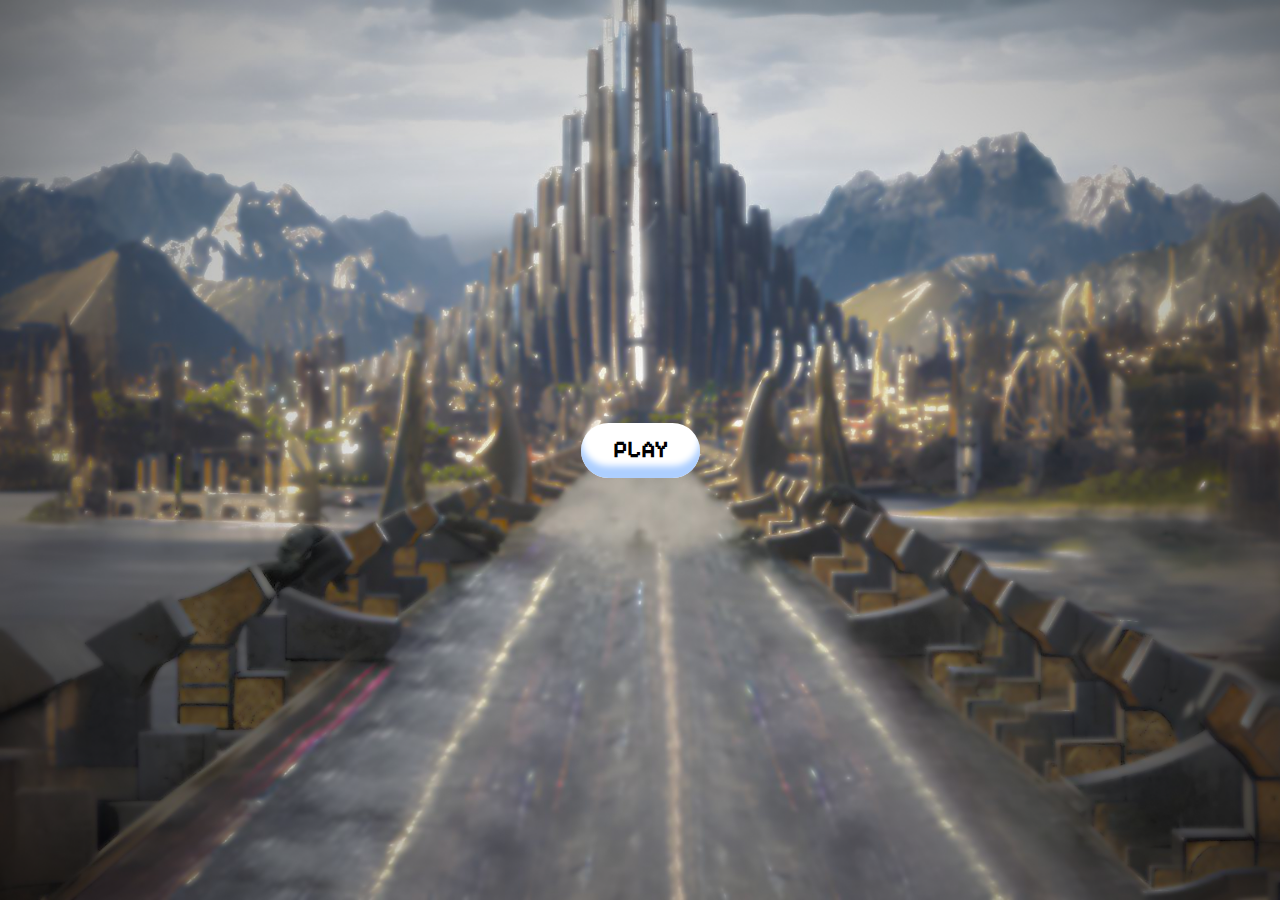
<file: index.html>
<!DOCTYPE html>
<html lang="en">
<head>
  <meta charset="UTF-8">
  <meta name="viewport" content="width=device-width, initial-scale=1.0">
  <meta http-equiv="X-UA-Compatible" content="ie=edge">
  <link rel="stylesheet" href="./styles/styles.css">
  <link rel="preconnect" href="https://fonts.googleapis.com">
  <link rel="preconnect" href="https://fonts.gstatic.com" crossorigin>
  <link href="https://fonts.googleapis.com/css2?family=Pixelify+Sans:wght@400..700&display=swap" rel="stylesheet">
  <title>My Game</title>
</head>
<body>
  <a id="btn" href="asgardnite.html">PLAY</a>
</body>
</html>
</file>
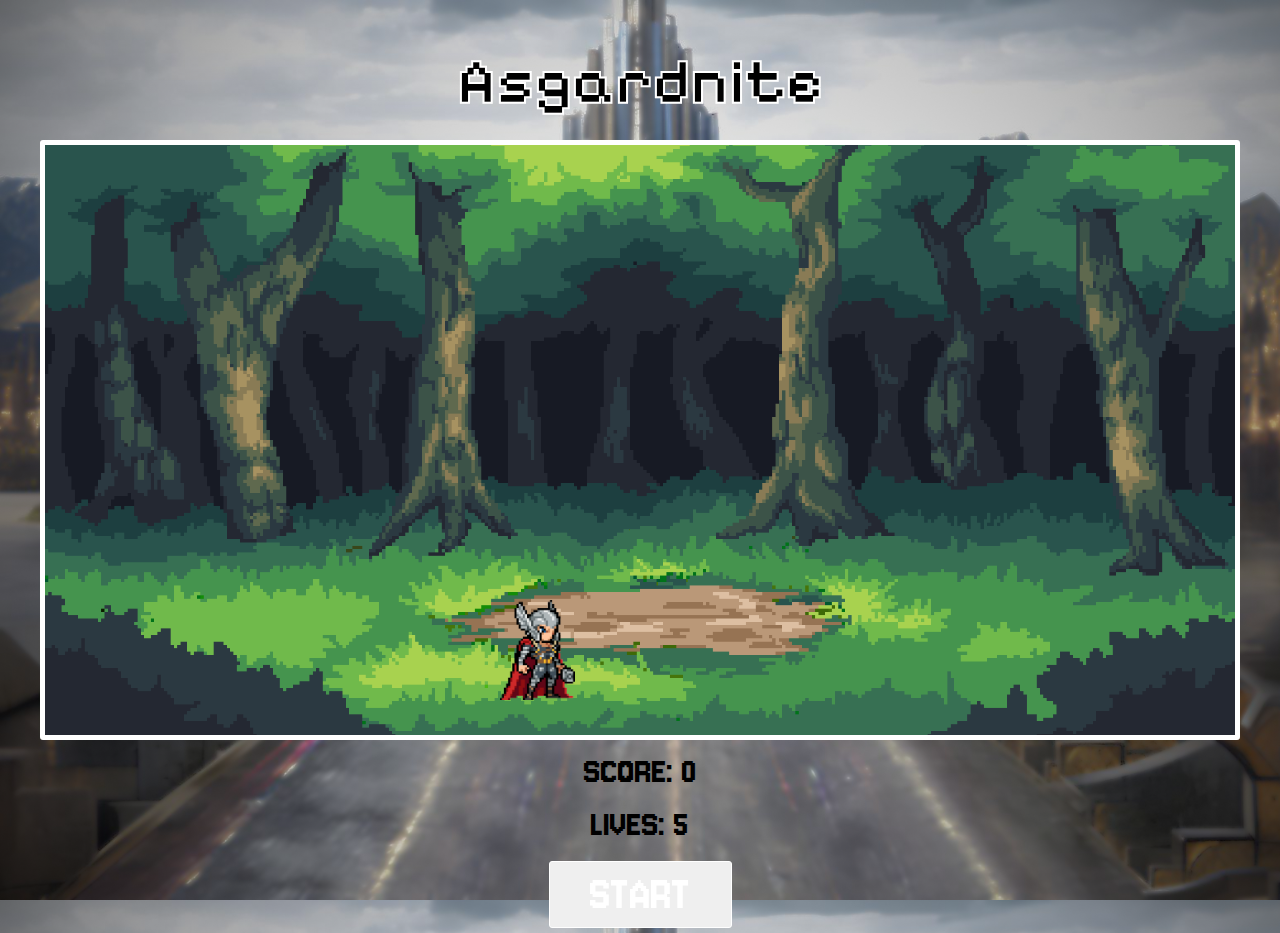
<file: asgardnite.html>
<!DOCTYPE html>
<html lang="en">
<head>
  <meta charset="UTF-8">
  <meta name="viewport" content="width=device-width, initial-scale=1.0">
  <meta http-equiv="X-UA-Compatible" content="ie=edge">
  <link rel="stylesheet" href="./styles/styles.css">
  <link rel="preconnect" href="https://fonts.googleapis.com">
  <link rel="preconnect" href="https://fonts.gstatic.com" crossorigin>
  <link href="https://fonts.googleapis.com/css2?family=Pixelify+Sans:wght@400..700&display=swap" rel="stylesheet">
  <link rel="preconnect" href="https://fonts.googleapis.com">
  <link rel="preconnect" href="https://fonts.gstatic.com" crossorigin>
  <link href="https://fonts.googleapis.com/css2?family=Jersey+10&family=Pixelify+Sans&family=Rubik+Pixels&display=swap" rel="stylesheet">
  <title>Asgardnite</title>
</head>

<body>
  <div id="game-container">
    <h1 id="game-name">Asgardnite</h1>
    <div id="game-screen"></div>
    <p id="game-result">SCORE: <span id="score">0</span></p>
    <p id="game-result">LIVES: <span id="lives">5</span></p>
    <button id="start-button">START</button>
  </div>

<!--
 <div id="game-end">
    <img src="./images/" alt="" class="logo-img" />
    <h1>Game Over</h1>
    <br />
    <button id="restart-button">Restart</button>
  </div>
-->

  <script type="text/javascript" src="js/player.js"></script>
  <script type="text/javascript" src="js/projectilesenemy.js"></script>
  <script type="text/javascript" src="js/projectilesplayer.js"></script>
  <script type="text/javascript" src="js/game.js"></script>
  <script type="text/javascript" src="js/enemy.js"></script>
  <script type="text/javascript" src="js/script.js"></script>
</body>
</html>
</file>
<file: styles/styles.css>
body {
    background-image: url('../images/asgard1.png');
    background-size: cover;
    background-position: center;
    display: flex;
    height: 100vh;
    margin: 0;
}

#btn {
  height: 55px;
  box-sizing: border-box;
  background-color: #FFFFFF;
  border-radius: 640px;
  border-style: none;
  box-shadow: #ADCFFF 0 -12px 6px inset;
  color: #000000;
  cursor: pointer;
  font-family: "Pixelify Sans", sans-serif;
  font-weight: 700;
  margin: auto;
  outline: none;
  text-align: center;
  text-decoration: none;
  transition: all .15s;
  user-select: none;
  -webkit-user-select: none;
  touch-action: manipulation;
}

#btn:hover {
  background-color: #ffdf00;
  box-shadow: #b48c52 0 -6px 8px inset;
  transform: scale(1.125);
}

#btn:active {
  transform: scale(1.025);
}

@media (min-width: 768px) {
  #btn {
    font-size: 24px;
    padding: 12px 32px;
  }
}

#game-container {
  width: 1200px;
  height: 600px;
  margin: 0 auto;
  text-align: center;
}

#game-name {
  font-family: "Pixelify Sans", sans-serif;
  font-weight: 700;
  color: #000000;
  -webkit-text-stroke: 2px #FFFFFF;
  font-size: 64px;
  margin-bottom: 20px;
}

#game-screen {
  width: 100%; 
  height: 100%; 
  background-image: url('../images/pixelforest.png');
  background-size: cover;
  background-position: center;
  border: 5px solid #FFFFFF;
  box-sizing: border-box;
  border-radius: 3px;
}

#game-result {
  font-family: "Jersey 10", sans-serif;
  font-size: 40px;
  margin: 10px auto;
}

#start-button {
  display: inline-block;
  cursor: pointer;
  font-size: 50px;
  padding: 6px 40px;
  border: 1px solid #FFFFFF;
  border-radius: 3px;
  box-sizing: border-box;
  text-decoration: none;
  font-family: "Jersey 10", sans-serif;
  color:#FFFFFF;
  transition: all 0.2s;
  margin: 5px auto;
}

#start-button:hover{
  color: #000000;
  background-color: #FFFFFF;
}
</file>
